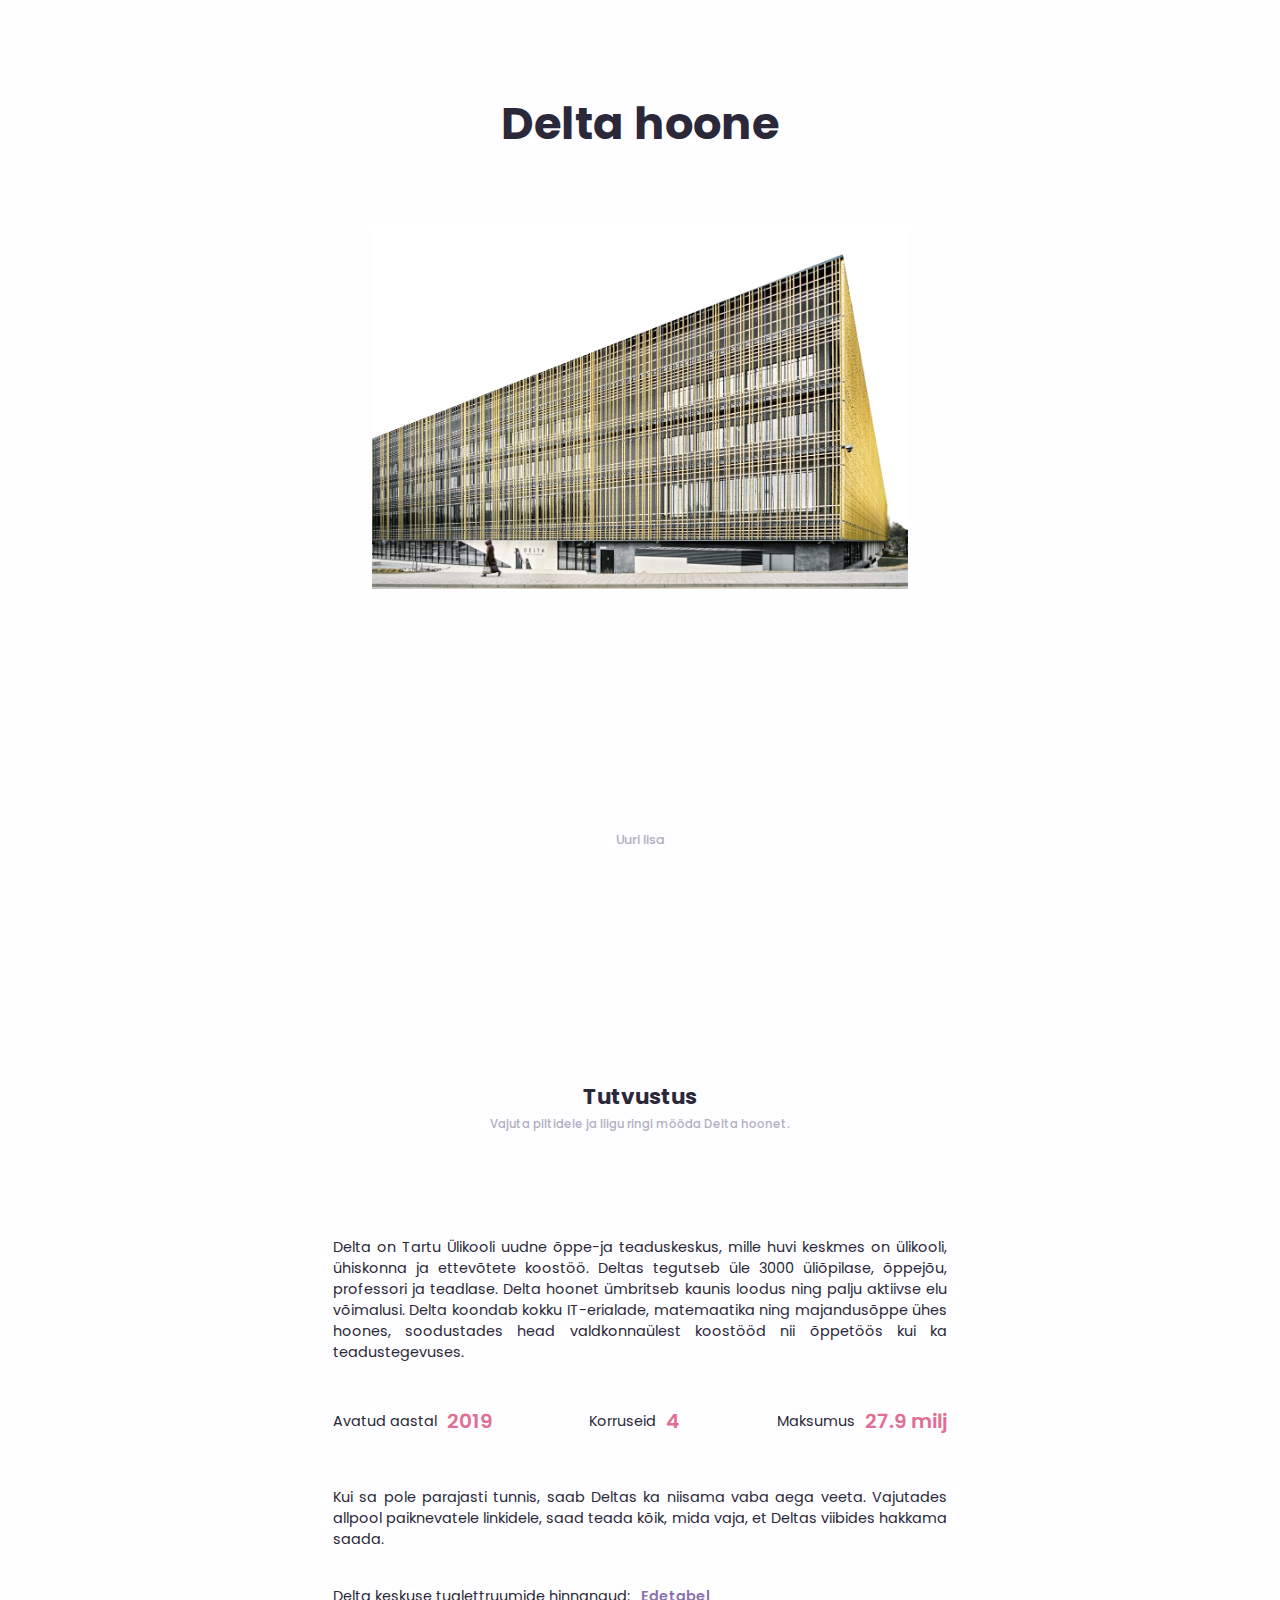
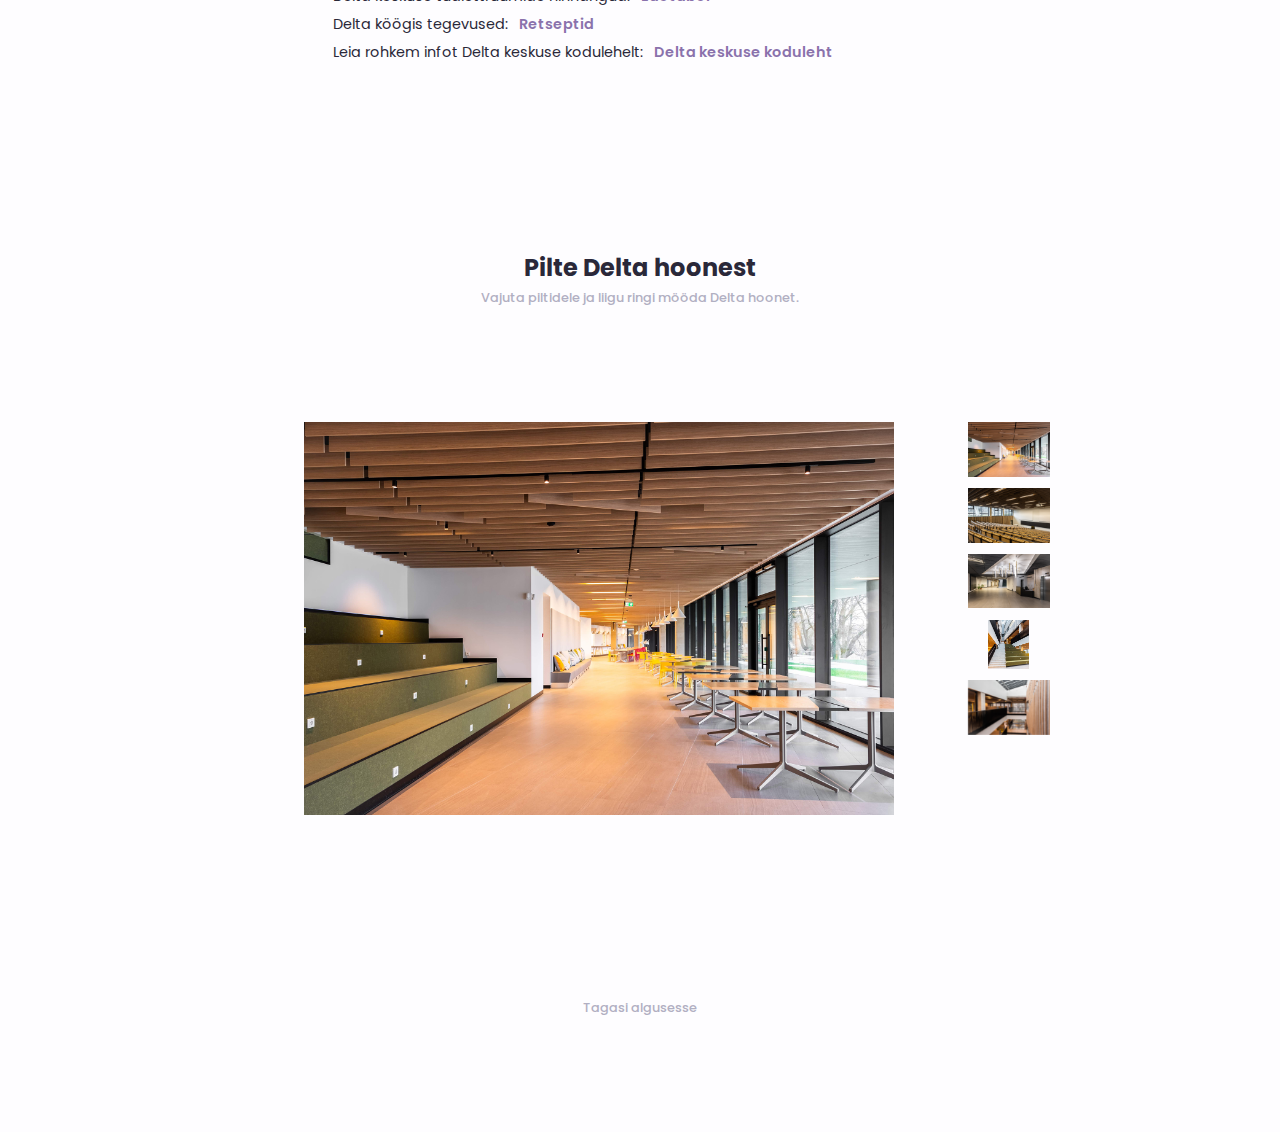
<file: index.html>
<!DOCTYPE html>
<html lang="et">
  <head>
    <title>Delta</title>
    <meta charset="utf-8" />
    <link rel="stylesheet" href="css/styles.css" />
    <link rel="stylesheet" href="css/index.css" />
    <script src="js/index.js"></script>
  </head>
  <body>
    <main>
      <section id="ava">
        <div>
          <h1>Delta hoone</h1>
          <img src="assets/hoone1tt.png" alt="Pilt Delta hoonest" />
        </div>

        <!-- Elemendile vajutades, liigub lehel edasi kuni elemendini, mille id on 'tutvustus' -->
        <p class="kirjeldus" onclick='document.getElementById("tutvustus").scrollIntoView({behavior: "smooth"})'>Uuri lisa</p>
      </section>

      <section id="tutvustus">
        <h2>Tutvustus</h2>
        <p class="kirjeldus">Vajuta piltidele ja liigu ringi mööda Delta hoonet.</p>
        <p>
          Delta on Tartu Ülikooli uudne õppe-ja teaduskeskus, mille huvi keskmes on ülikooli, ühiskonna ja ettevõtete koostöö. Deltas tegutseb üle 3000 üliõpilase, õppejõu, professori ja teadlase.
          Delta hoonet ümbritseb kaunis loodus ning palju aktiivse elu võimalusi. Delta koondab kokku IT-erialade, matemaatika ning majandusõppe ühes hoones, soodustades head valdkonnaülest koostööd
          nii õppetöös kui ka teadustegevuses.
        </p>
        <div id="tutvustavadAndmed">
          <div class="tutvustavInfo">
            <span>Avatud aastal </span>
            <span id="aasta" class="number">2019</span>
          </div>
          <div class="tutvustavInfo">
            <span>Korruseid</span>
            <span id="korruseid" class="number">4</span>
          </div>
          <div class="tutvustavInfo">
            <span>Maksumus</span>
            <span id="maksumus" class="number">27.9 milj</span>
          </div>
        </div>
        <p>Kui sa pole parajasti tunnis, saab Deltas ka niisama vaba aega veeta. Vajutades allpool paiknevatele linkidele, saad teada kõik, mida vaja, et Deltas viibides hakkama saada.</p>
        <div class="linkContainer">
          <p>Delta keskuse tualettruumide hinnangud: <a href="vaheleht.html" class="link">Edetabel</a></p>
          <p>Delta köögis tegevused: <a href="vaheleht2.html" class="link">Retseptid</a></p>
          <p>Leia rohkem infot Delta keskuse kodulehelt: <a href="https://delta.ut.ee/" class="link" target="_blank">Delta keskuse koduleht</a></p>
        </div>
      </section>

      <section id="pildid">
        <h2>Pilte Delta hoonest</h2>
        <p class="kirjeldus">Vajuta piltidele ja liigu ringi mööda Delta hoonet.</p>
        <div id="pildidDesktop">
          <div id="piltSuur">
            <img src="assets/hoone2.jpg" alt="Pilt Delta hoonest" id="piltSuurElement" />
          </div>
          <div id="pildidVäiksed">
            <img src="assets/hoone2.jpg" id="0" alt="Pilt Delta hoonest" onClick="muudaPilti(this.src, this.id)" />
            <img src="assets/hoone3.jpg" id="1" alt="Pilt Delta hoonest" onClick="muudaPilti(this.src, this.id)" />
            <img src="assets/hoone5.jpg" id="2" alt="Pilt Delta hoonest" onClick="muudaPilti(this.src, this.id)" />
            <img src="assets/hoone6.jpg" id="3" class="portraitImage" alt="Pilt Delta hoonest" onClick="muudaPilti(this.src, this.id)" />
            <img src="assets/hoone7.jpg" id="4" alt="Pilt Delta hoonest" onClick="muudaPilti(this.src, this.id)" />
          </div>
        </div>
      </section>
    </main>
    <footer>
      <!-- Elemendile vajutades, liigub lehel tagasi algusesse -->
      <p class="kirjeldus unselectable" onclick="window.scrollTo({top: 0, behavior: 'smooth'});">Tagasi algusesse</p>
    </footer>
  </body>
</html>
</file>
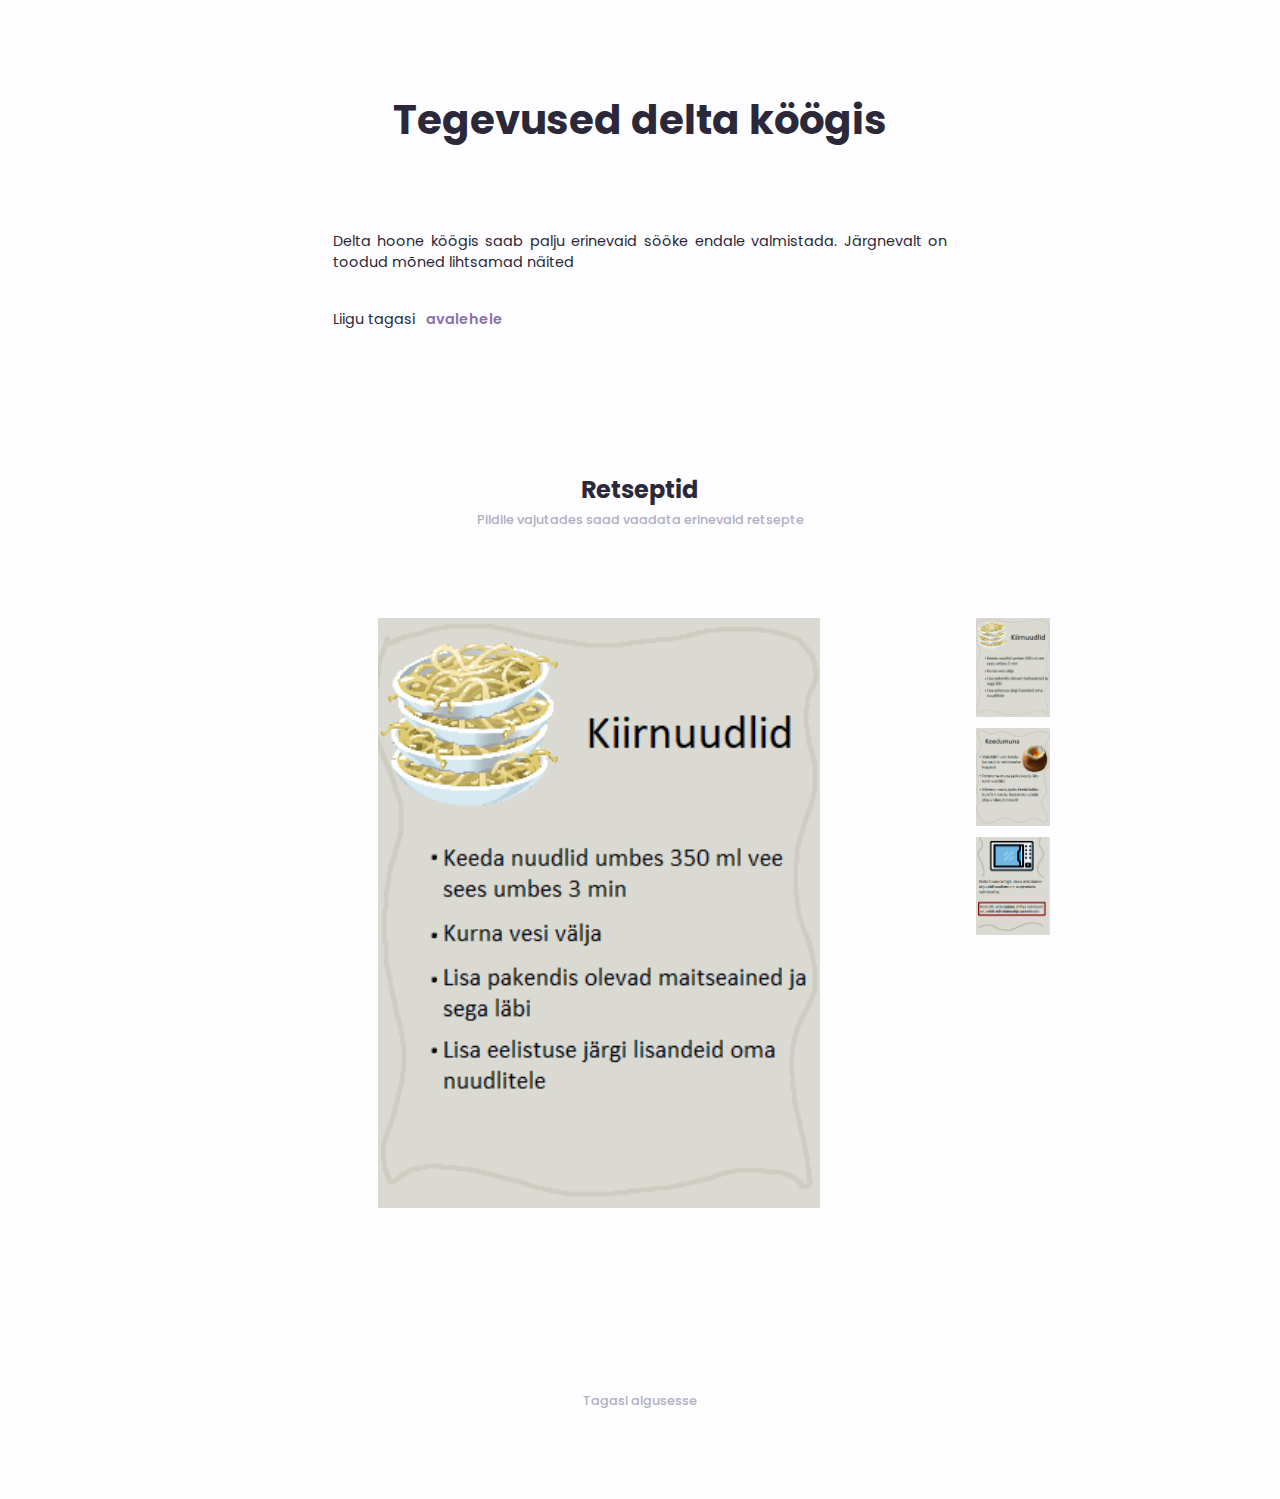
<file: vaheleht2.html>
<!DOCTYPE html>
<html lang="en-US">
  <head>
    <title>Delta köök</title>
    <meta charset="utf-8" />
    <link rel="stylesheet" href="css/styles.css" />
    <link rel="stylesheet" href="css/vaheleht2.css" />
    <script src="js/vaheleht2.js"></script>
  </head>
  <body>
    <main>
      <section id="tutvustus">
        <h1>Tegevused delta köögis</h1>
        <p>Delta hoone köögis saab palju erinevaid sööke endale valmistada. Järgnevalt on toodud mõned lihtsamad näited</p>
        <div class="linkContainer">
          <p>Liigu tagasi <a href="index.html" class="link">avalehele</a></p>
        </div>
      </section>

      <section id="pildid">
        <h2>Retseptid</h2>
        <p class="kirjeldus">Pildile vajutades saad vaadata erinevaid retsepte</p>
        <div id="pildidDesktop">
          <div id="piltSuur">
            <img src="assets/retsept1.png" class="portraitImage" alt="Retsepti pilt" id="piltSuurElement" />
          </div>
          <div id="pildidVäiksed">
            <img src="assets/retsept1.png" alt="Retsepti pilt" onclick="muudaPilti(this.src, this.id)" />
            <img src="assets/retsept2.png" alt="Retsepti pilt" onclick="muudaPilti(this.src, this.id)" />
            <img src="assets/retsept3.png" alt="Retsepti pilt" onclick="muudaPilti(this.src, this.id)" />
          </div>
        </div>
      </section>
    </main>
    <footer>
      <!-- Elemendile vajutades, liigub lehel tagasi algusesse -->
      <p class="kirjeldus" onclick="window.scrollTo({top: 0, behavior: 'smooth'});">Tagasi algusesse</p>
    </footer>
  </body>
</html>
</file>
<file: css/styles.css>
@import url("https://fonts.googleapis.com/css2?family=Poppins:ital,wght@0,100;0,200;0,300;0,400;0,500;0,600;0,700;0,800;0,900;1,100;1,200;1,300;1,400;1,500;1,600;1,700;1,800;1,900&display=swap");

body {
  color: #2a2839;
  background-color: #fefdff;
  font-family: "Poppins", sans-serif;
}

main {
  width: 60%;
  margin: auto;
}

.link {
  color: #8a72ac;
  font-weight: 600;
  margin-left: 0.5em;
}
.linkContainer {
  align-items: flex-start;
  width: 100%;
  margin-top: 2.5em;
}
.linkContainer p {
  margin-bottom: 0.5em;
}

a {
  color: inherit;
  text-decoration: none;
}

* {
  box-sizing: border-box;
  padding: 0;
  margin: 0;
}
h1 {
  font-size: 2.8em;
  margin-top: 10vh;
  text-align: left;
}

img {
  -moz-user-select: -moz-none;
  -khtml-user-select: none;
  -webkit-user-select: none;
  -o-user-select: none;
  user-select: none;
}

.unselectable {
  -moz-user-select: -moz-none;
  -khtml-user-select: none;
  -webkit-user-select: none;
  -o-user-select: none;
  user-select: none;
}
.kirjeldus {
  color: #b1afc2;
  font-weight: 500;
  font-size: 0.8em;
  margin-bottom: 9em;
  margin-top: 0.3em;
}
button {
  background-color: #8a72ac;
  font-family: "Poppins", sans-serif;
  transition: 0.1s ease;
  color: white;
  padding: 0.7em 1.5em;
  margin-left: 1em;
  border: none;
  cursor: pointer;
}
button:hover {
  background-color: #7a6893;
}

footer {
  width: 100%;
  display: flex;
  justify-content: center;
}
footer p {
  cursor: pointer;
  transition: 0.1s ease;
}
footer p:hover {
  color: #5f6e64;
}

::selection {
  background: #d4e09b;
}
@media (max-width: 1400.98px) {
  main {
    width: 80%;
  }
}

@media (max-width: 767.98px) {
  main {
    width: 100%;
  }
}
</file>
<file: css/index.css>
section {
  display: flex;
  flex-direction: column;
  margin: auto;
  align-items: center;
  margin-bottom: 20vh;
  width: 100%;
}

#ava {
  justify-content: space-between;
  width: 80%;
  height: 100vh;
  margin-bottom: 5vh;
}
#ava div {
  display: flex;
  flex-direction: column;
  align-items: center;
}
#ava img {
  margin-top: 8vh;
  /* width: 90%; */
  width: auto;
  height: 40vh;
  transition: 0.4s ease;
}
#ava img:hover {
  height: 42vh;
}
#ava p {
  margin-bottom: 10%;
  cursor: pointer;
  transition: 0.1s ease;
}
#ava p:hover {
  color: #5f6e64;
}

#tutvustus {
  width: 60%;
  text-align: justify;
  font-size: 0.9em;
  font-weight: 400;
  padding-top: 15vh;
}
#tutvustavadAndmed {
  width: 100%;
  display: flex;
  justify-content: space-between;
  margin-top: 3em;
  margin-bottom: 3em;
}
.tutvustavInfo {
  width: fit-content;
  display: flex;
  justify-content: start;
  align-items: center;
  margin-bottom: 0.5em;
}
#vaheleheLink {
  align-items: flex-start;
  width: 100%;
  margin-top: 3.5em;
}
.number {
  font-size: 1.4em;
  margin-left: 0.5em;
  font-weight: 600;
  color: #e16f93;
}

#pildidDesktop {
  display: flex;
  justify-content: space-between;
  width: 80%;
}
#piltSuur {
  width: 90%;
  display: flex;
}
#piltSuur img {
  width: 80%;
  margin: auto;
}
#piltSuur .portraitImage {
  width: 60%;
}

#pildidVäiksed {
  width: 10%;
  display: flex;
  flex-direction: column;
  align-items: center;
}
#pildidVäiksed img {
  transition: 0.4s ease;
  backface-visibility: hidden;
  width: 100%;
  cursor: pointer;
  margin-bottom: 0.7em;
}
#pildidVäiksed img:hover {
  opacity: 0.5;
}
#pildidVäiksed .portraitImage {
  width: 50%;
}

@media (max-width: 1400.98px) {
  #ava {
    width: 50%;
  }
}

@media (max-width: 1200.98px) {
  #tutvustavadAndmed {
    flex-direction: column;
    margin-top: 3em;
  }
}
@media (max-width: 767.98px) {
  #ava img {
    width: 90%;
    height: auto;
  }
  #ava img:hover {
    width: 95%;
    height: auto;
  }

  #tutvustus {
    width: 80%;
  }
  #ava {
    width: 80%;
  }
}

@media (max-width: 575.98px) {
  #tutvustus {
    width: 90%;
  }
  #ava {
    width: 90%;
  }
  #pildidDesktop {
    width: 90%;
  }
  #piltSuur img {
    margin: 0;
    width: 90%;
  }
  #piltSuur .portraitImage {
    width: 90%;
  }
}
</file>
<file: css/vaheleht2.css>
section {
  display: flex;
  flex-direction: column;
  margin: auto;
  align-items: center;
  margin-bottom: 15vh;
  width: 100%;
}

#tutvustus {
  width: 60%;
  text-align: justify;
  font-size: 0.9em;
  font-weight: 400;
}
#tutvustus h1 {
  margin-bottom: 2em;
}

#pildidDesktop {
  display: flex;
  justify-content: space-between;
  width: 80%;
}
#piltSuur {
  width: 90%;
  display: flex;
}
#piltSuur img {
  width: 60%;
  margin: auto;
  max-height: 80vh;
  max-width: 60vh;
}

#pildidVäiksed {
  width: 9%;
  display: flex;
  flex-direction: column;
  align-items: center;
  /* margin-top: 3vh; */
}
#pildidVäiksed img {
  transition: 0.4s ease;
  backface-visibility: hidden;
  width: 100%;
  cursor: pointer;
  margin-bottom: 0.7em;
}
#pildidVäiksed img:hover {
  opacity: 0.5;
}
#pildidVäiksed img:active {
  opacity: 0.7;
  filter: brightness(0.7);
  /* width: 107%; */
}
#pildidVäiksed .portraitImage {
  width: 100%;
}

.kirjeldus {
  color: #b1afc2;
  font-weight: 500;
  font-size: 0.8em;
  margin-bottom: 7em;
}

footer {
  width: 100%;
  display: flex;
  justify-content: center;
}
footer p {
  padding-top: 5vh;
  cursor: pointer;
  transition: 0.1s ease;
}
footer p:hover {
  color: #5f6e64;
}
@media (max-width: 767.98px) {
  #tutvustus {
    width: 80%;
  }
}

@media (max-width: 575.98px) {
  #tutvustus {
    width: 90%;
  }
  #pildidDesktop {
    width: 90%;
  }
  #piltSuur img {
    width: auto;
    height: 70vh;
    max-width: 80%;
    max-height: 400px;
    min-height: 400px;
  }
}
</file>
